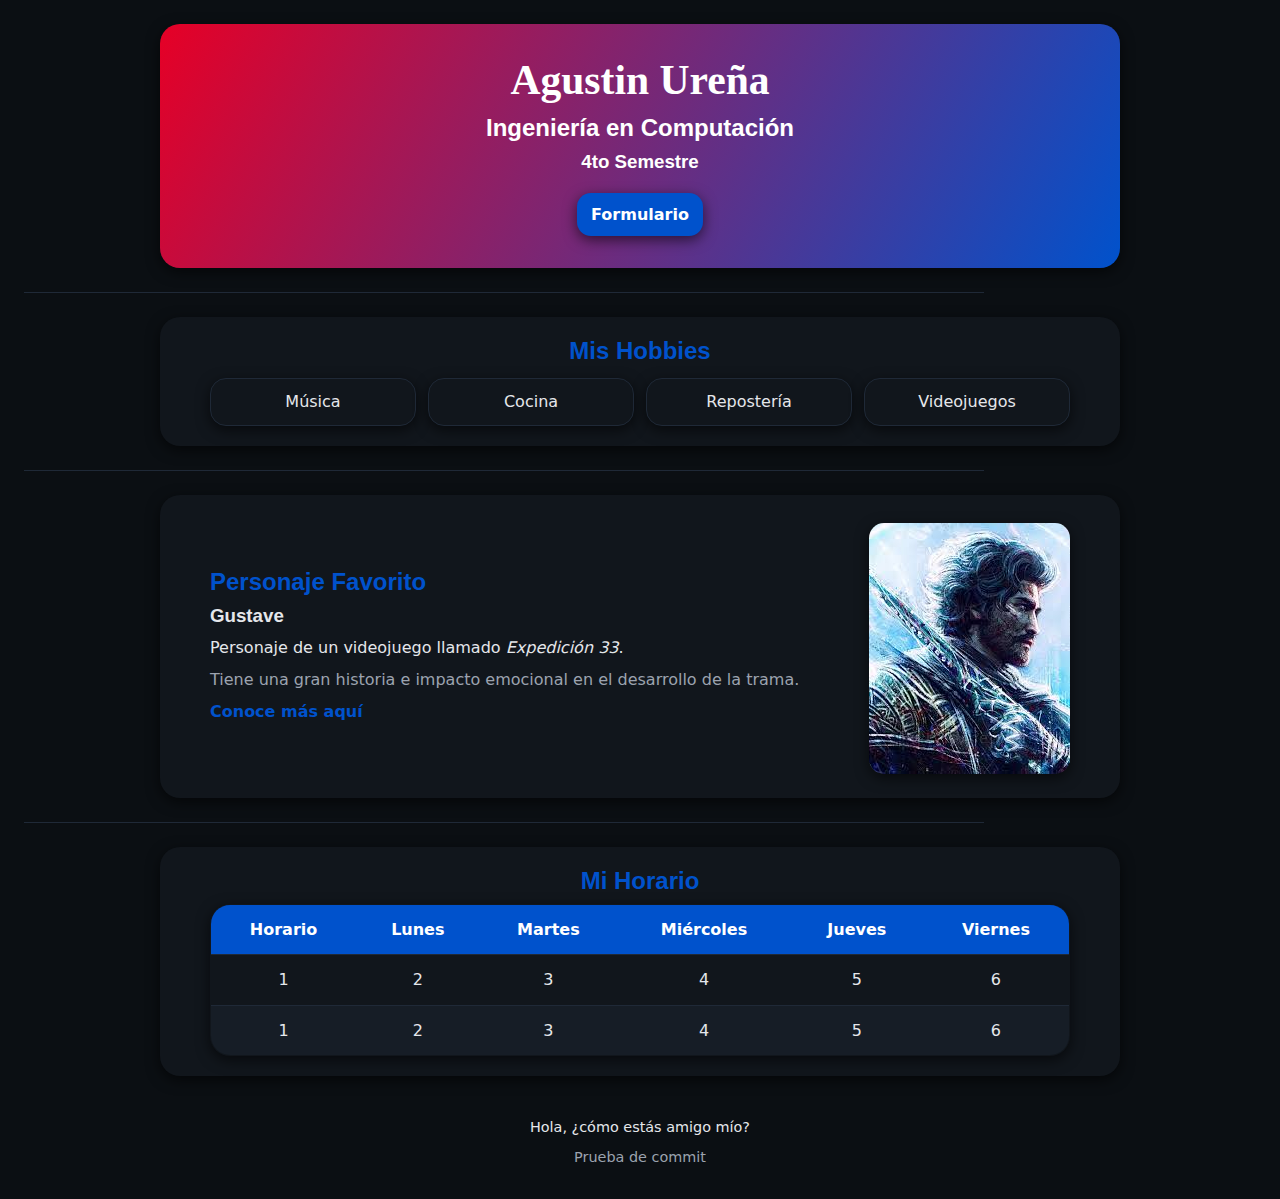
<file: index.html>
<!DOCTYPE html>
<html lang="es">

<head>
    <meta charset="utf-8">
    <meta name="viewport" content="width=device-width, initial-scale=1.0" />
    <title>Mi Biografía</title>
    <link rel="stylesheet" href="styles.css">
</head>

<body>
    <!-- Encabezado principal -->
    <header class="header">
        <h1>Agustin Ureña</h1>
        <h2>Ingeniería en Computación</h2>
        <h3><b>4to</b> Semestre</h3>
        <a href="Formulario.html" target="_blank">Formulario</a>
    </header>

    <hr>

    <!-- Sección de hobbies -->
    <section class="card">
        <h2>Mis Hobbies</h2>
        <ul>
            <li>Música</li>
            <li>Cocina</li>
            <li>Repostería</li>
            <li>Videojuegos</li>
        </ul>
    </section>

    <hr>

    <!-- Sección de personaje favorito -->
    <section class="card personaje">
        <div class="texto">
            <h2>Personaje Favorito</h2>
            <h3>Gustave</h3>
            <p>Personaje de un videojuego llamado <i>Expedición 33</i>.</p>
            <p>Tiene una gran historia e impacto emocional en el desarrollo de la trama.</p>
            <a href="https://clair--obscur-fandom-com.translate.goog/wiki/Gustave?_x_tr_sl=en&_x_tr_tl=es&_x_tr_hl=es&_x_tr_pto=tc"
                target="_blank">Conoce más aquí</a>
        </div>
        <img src="Imagenes/Gustave.jpeg" alt="Gustave">
    </section>

    <hr>

    <!-- Sección de horario -->
    <section class="card">
        <h2>Mi Horario</h2>
        <table>
            <thead>
                <tr>
                    <th>Horario</th>
                    <th>Lunes</th>
                    <th>Martes</th>
                    <th>Miércoles</th>
                    <th>Jueves</th>
                    <th>Viernes</th>
                </tr>
            </thead>
            <tbody>
                <tr>
                    <td>1</td>
                    <td>2</td>
                    <td>3</td>
                    <td>4</td>
                    <td>5</td>
                    <td>6</td>
                </tr>
                <tr>
                    <td>1</td>
                    <td>2</td>
                    <td>3</td>
                    <td>4</td>
                    <td>5</td>
                    <td>6</td>
                </tr>
            </tbody>
        </table>
    </section>

    <footer class="footer">
        <p>Hola, ¿cómo estás amigo mío?</p>
        <p>Prueba de commit</p>
    </footer>
</body>

</html>
</file>
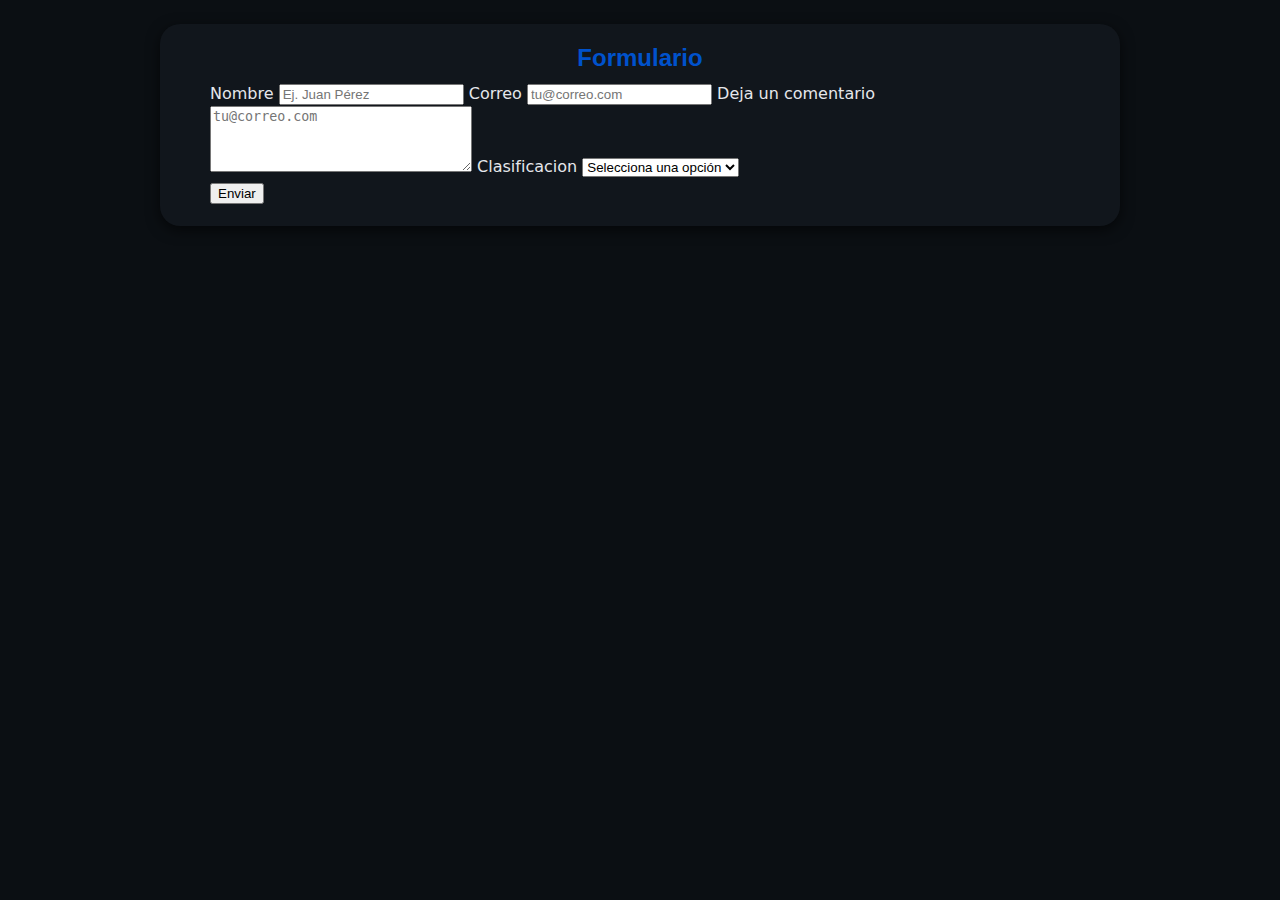
<file: Contacto.html>
<!DOCTYPE html>
<html lang="es">

<head>
    <meta charset="utf-8">
    <title>Contacto</title>
   <link rel="stylesheet" href="styles.css">
</head>
<body>
    
    <section class="card forms">
        <form action="">
            <h2>Formulario</h2> 
                <label for="name">Nombre</label>
                <input type="text" id="name" name="name" placeholder="Ej. Juan Pérez" required>

                <label for="email">Correo</label>
                <input type="email" id="email" name="email" placeholder="tu@correo.com" required>

                <label for="comenntario">Deja un comentario</label>
                <textarea name="comenntario" cols="30" rows="4" placeholder="tu@correo.com"></textarea>

                <label for="Clasificacion">Clasificacion</label>
                <select id="clasificacion" name="clasificacion" >
                    <option value="">Selecciona una opción</option>
                    <option>Personal</option>
                    <option>Contraracion</option>\
                    <option>Otro</option>
                </select>
                <br>
                <input type="submit" value="Enviar">
            
        </form>
    </section>
</body>
</html>
</file>
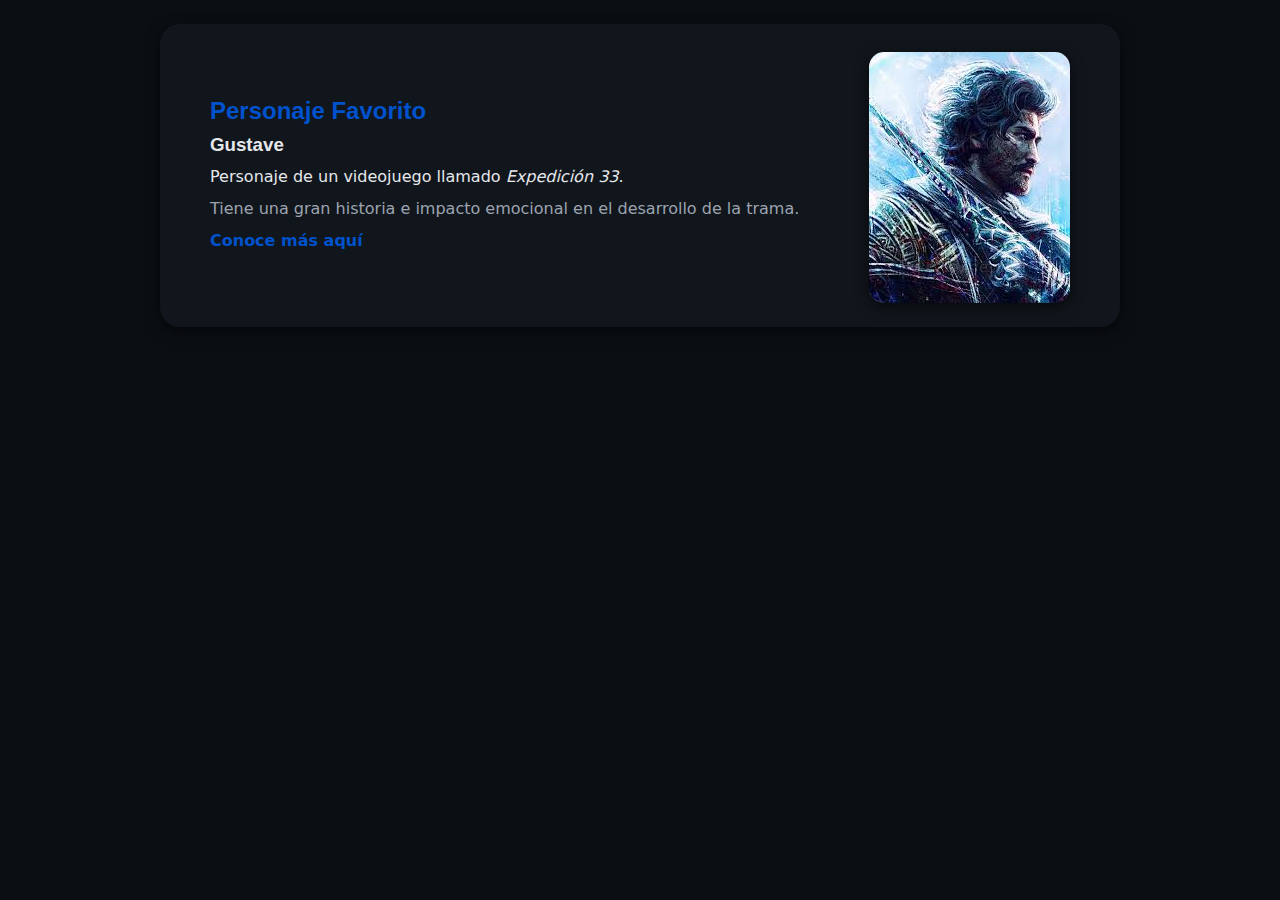
<file: Personaje.html>
<!DOCTYPE html>
<html lang="es">

<head>
    <meta charset="utf-8">
    <title>Personaje Favorito</title>
    <link rel="stylesheet" href="styles.css">
</head>
<body>
    <section class="card personaje">
        <div class="texto">
            <h2>Personaje Favorito</h2>
            <h3>Gustave</h3>
            <p>Personaje de un videojuego llamado <i>Expedición 33</i>.</p>
            <p>Tiene una gran historia e impacto emocional en el desarrollo de la trama.</p>
            <a href="https://clair--obscur-fandom-com.translate.goog/wiki/Gustave?_x_tr_sl=en&_x_tr_tl=es&_x_tr_hl=es&_x_tr_pto=tc"
                target="_blank">Conoce más aquí</a>
        </div>
        <img src="Imagenes/Gustave.jpeg" alt="Gustave">
    </section>
</body>
</html>
</file>
<file: styles.css>
/* ========== Variables (paleta rojo + azul, modo oscuro fijo) ========== */
:root{
  --bg: #0b0f13;        /* fondo oscuro */
  --card: #11161c;      /* tarjetas oscuras */
  --text: #e5e7eb;      /* texto claro */
  --muted: #9ca3af;     /* gris suave */
  --primary: #e60026;   /* rojo fuerte */
  --secondary: #0052cc; /* azul brillante */
  --border: #1f2937;    /* bordes */
  --shadow: 0 4px 14px rgba(0,0,0,.6);
}

/* ========== Base ========== */
*{ box-sizing: border-box; }

html, body{
  margin: 0;
  padding: 0;
}

body{
  font-family: system-ui, -apple-system, "Segoe UI", Roboto, Ubuntu, "Helvetica Neue", Arial, "Noto Sans";
  color: var(--text);
  background: var(--bg);
  line-height: 1.6;
  -webkit-font-smoothing: antialiased;
  padding: 24px;
}

body > *{
  max-width: 960px;
  margin-inline: auto;
}

/* ========== Encabezados ========== */
h1, h2, h3{
  margin: 0 0 .5rem;
  line-height: 1.2;
}

h1{
  color: var(--primary);
  font-family: Georgia, "Times New Roman", Times, serif;
  font-size: clamp(2rem, 4vw, 2.6rem);
  text-align: center;
}

h2{
  color: var(--secondary);
  font-family: "Lucida Sans", "Lucida Grande", "Lucida Unicode", Verdana, sans-serif;
  font-weight: 700;
  font-size: clamp(1.2rem, 2.2vw, 1.5rem);
  text-align: center;
}

h3{
  color: var(--text);
  font-family: "Gill Sans", "Gill Sans MT", Calibri, "Trebuchet MS", sans-serif;
  font-weight: 600;
}

/* Separadores */
hr{
  border: 0;
  height: 1px;
  background: var(--border);
  margin: 24px 0;
}

/* ========== Enlaces ========== */
a{
  color: var(--secondary);
  text-decoration: none;
  font-weight: 600;
  border-bottom: 2px solid transparent;
  transition: border-color .2s ease, color .2s ease;
}
a:hover{
  color: var(--primary);
  border-color: currentColor;
}

/* Botón del formulario */
a[href*="Formulario"]{
  display: inline-block;
  background: var(--secondary);
  color: #fff;
  padding: .55rem .9rem;
  border-radius: 14px;
  box-shadow: var(--shadow);
  border: none;
  transition: background .2s ease;
}
a[href*="Formulario"]:hover{
  background: var(--primary);
}

/* ========== Listas ========== */
ul{
  list-style: none;
  padding-left: 0;
  display: grid;
  grid-template-columns: repeat(auto-fit, minmax(160px, 1fr));
  gap: 12px;
  margin: 12px 0 0;
}
ul li{
  background: var(--card);
  border: 1px solid var(--border);
  border-radius: 16px;
  padding: 10px 14px;
  box-shadow: var(--shadow);
  text-align: center;
}

/* ========== Imágenes ========== */
img{
  max-width: 100%;
  height: auto;
  display: block;
  border-radius: 12px;
  box-shadow: var(--shadow);
  margin: 8px 0 4px;
}

/* ========== Párrafos ========== */
p{
  margin: .4rem 0;
  color: var(--text);
}
p + p{
  color: var(--muted);
}

/* ========== Tablas ========== */
table{
  width: 100%;
  border-collapse: collapse;
  background: var(--card);
  border: 1px solid var(--border);
  border-radius: 20px 20px 20px 20px;
  overflow: hidden;
  box-shadow: var(--shadow);
}
thead th{
  background: var(--secondary);
  color: #fff;
}
th, td{
  padding: 12px 14px;
  border-bottom: 1px solid var(--border);
  text-align: center;
}
tbody tr:nth-child(even){
  background: #161d26;
}
tbody tr:hover{
  background: #1c2530;
}

/* ========== Header ========== */
.header{
  text-align: center;
  padding: 32px 16px;
  margin-bottom: 24px;
  background: linear-gradient(120deg, var(--primary), var(--secondary));
  color: #fff;
  border-radius: 20px 20px 20px 20px;
  box-shadow: var(--shadow);
}
.header h1, .header h2, .header h3{ color: #fff; }
.header a{
  text-align: center;
  margin-top: 12px;
  display: inline-block;
}

/* ========== Cards ========== */
.card{
  background: var(--card);
  padding: 20px 50px;
  border-radius: 20px 20px 20px 20px;
  box-shadow: var(--shadow);
  margin-bottom: 24px;
}
/* ========== Personaje (texto izq, imagen der) ========== */
.card.personaje{
  display: flex;
  align-items: center;
  gap: 20px;
  text-align: left;
}
.card.personaje .texto{
  flex: 1;
}
.card.personaje .texto h2{
  text-align: left;
}
.card.personaje img{
  max-width: 280px;
  border-radius: 15px;
  order: 2; /* imagen a la derecha */
}
/* ========== Footer ========== */
.footer{
  text-align: center;
  font-size: .9rem;
  color: var(--muted);
  margin-top: 40px;
}

/* ========== Responsive ========== */
@media (max-width: 768px){
  .card.personaje{
    flex-direction: column;
    text-align: center;
  }
  .card.personaje img{
    order: 0;
    max-width: 90%;
  }
}
</file>
